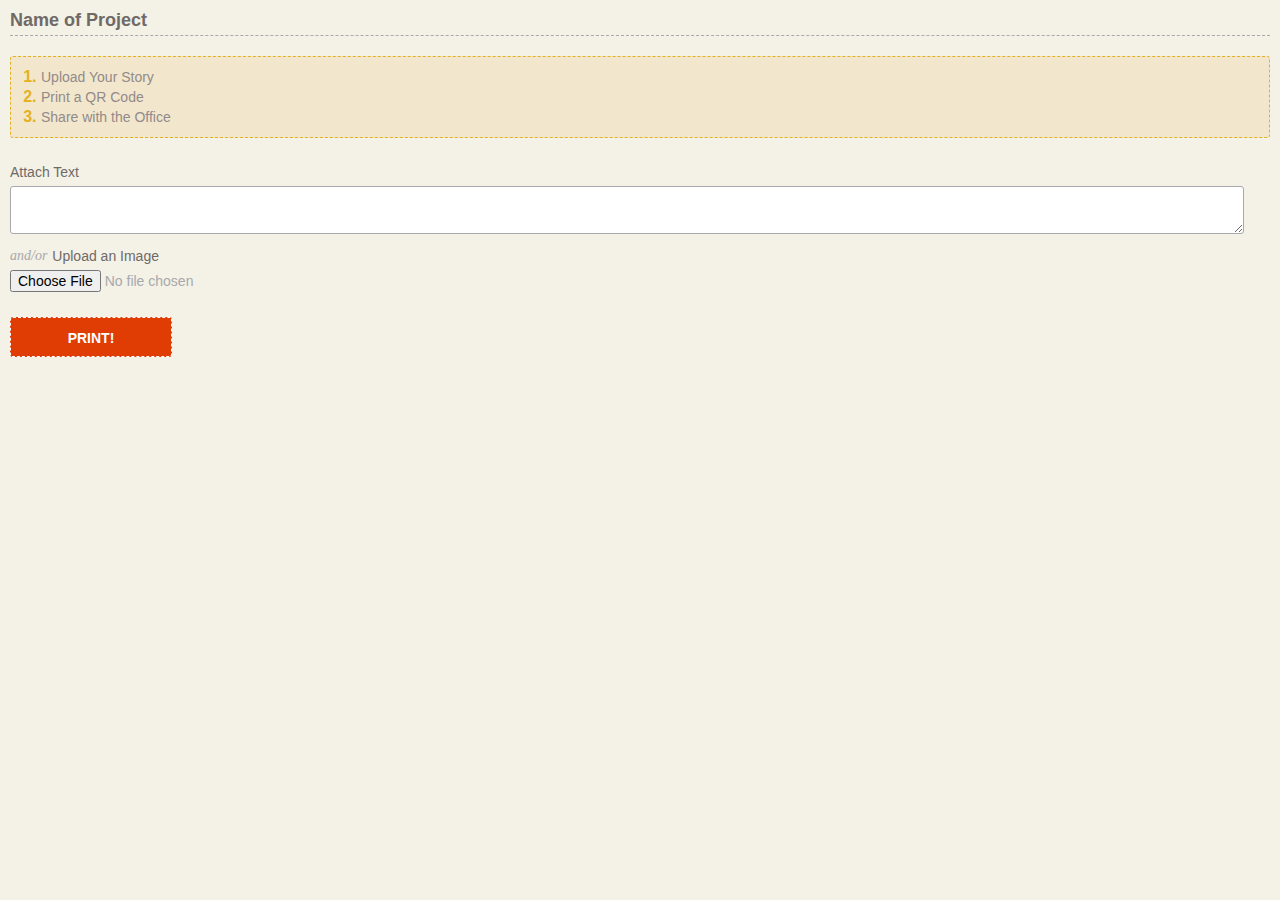
<file: buildout/index.html>
<?xml version="1.0" encoding="UTF-8" ?>
<!DOCTYPE html PUBLIC "-//WAPFORUM//DTD XHTML Mobile 1.0//EN"
"http://www.wapforum.org/DTD/xhtml-mobile10.dtd">

<html xmlns="http://www.w3.org/1999/xhtml">
<head>
	<meta charset="UTF-8">
	<!-- meta name="viewport" content="width=320; initial-scale=1.0; minimum-scale=1.0; maximum-scale=1.0; user-scalable=0;"/ -->
    <meta name="viewport" content="width=device-width; initial-scale=1.0; maximum-scale=1.0; user-scalable=0;" />
    <meta name="apple-mobile-web-app-capable" content="yes" />
    <meta name="apple-mobile-web-app-status-bar-style" content="black" />
    <meta name="apple-touch-fullscreen" content="yes" />
	<title>Name of Project</title>

    <link rel="apple-touch-icon" href="" />
    <link rel="stylesheet" href="main.css" type="text/css" media="screen, projection" />
</head>

<body>
<div id="container">
    <div id="header">
        <h1>Name of Project</h1>
    </div>
    <div id="content">
        <div id="story">
            <ol>
                <li><span>Upload Your Story</span></li>
                <li><span>Print a QR Code</span></li>
                <li><span>Share with the Office</span></li>
            </ol>
        </div>
        <form method="GET" >
            <ul>
                <li>
                    <label>Attach Text</label>
                    <textarea type="text"></textarea>
                </li>
                <li class="clear">
                    <label><span class="formHelper">and/or</span>Upload an Image</label>
                    <input type="file" />
                    <div class="clear"></div>  
                </li>
                <li class="clear">  
                    <a class="button" href="">Print!</a>
                </li>
            </ul>
            <div class="clear"></div>
        </form>
    </div>
</div>

</body>
</html>
</file>
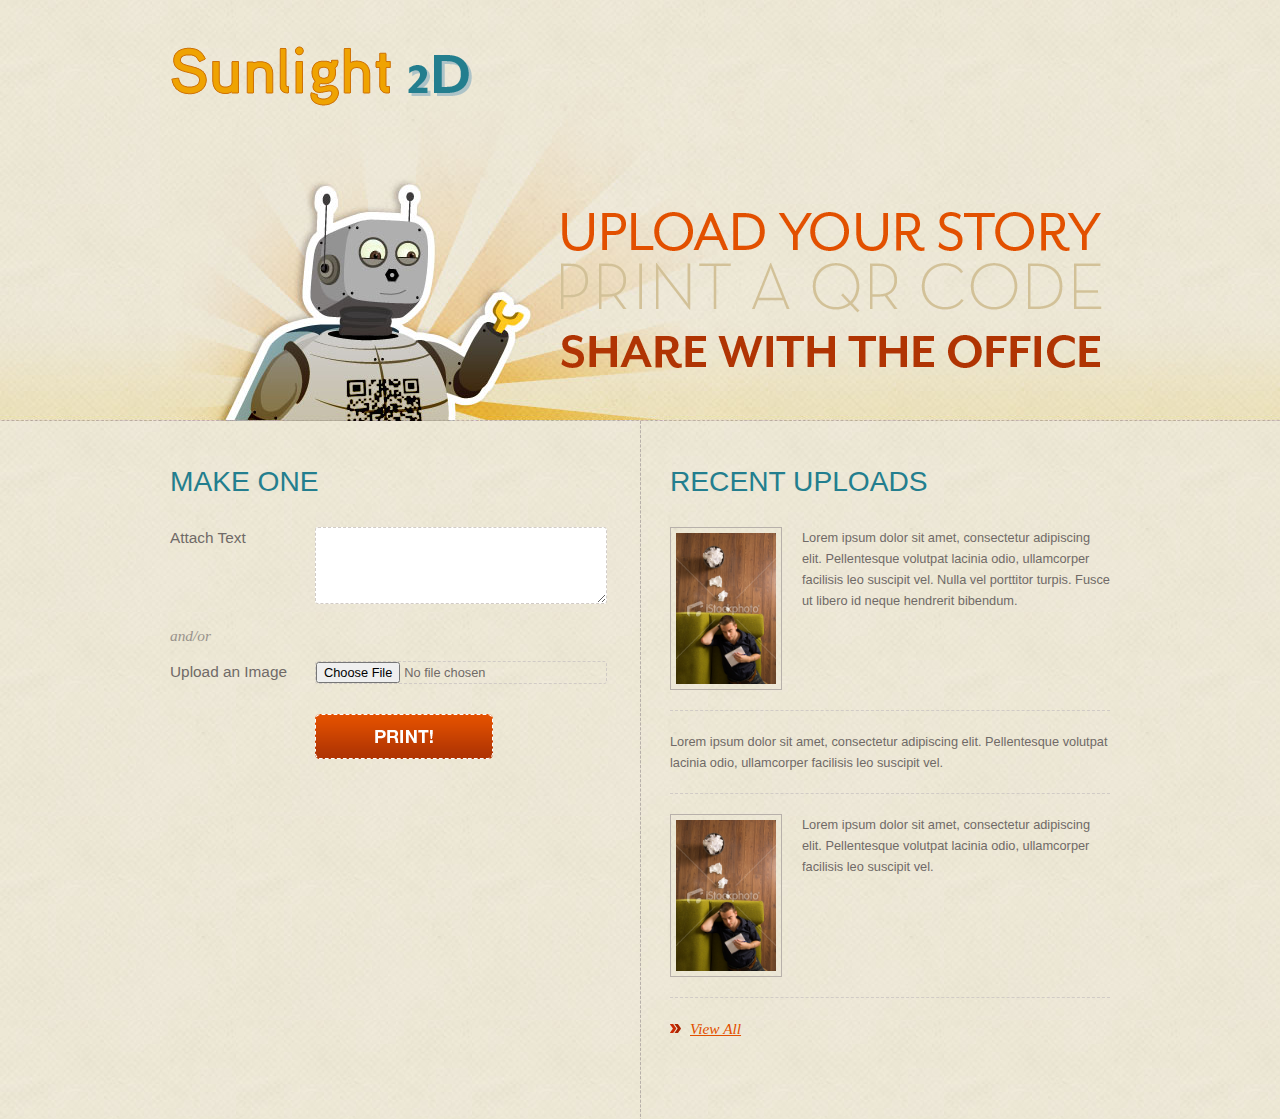
<file: site/index.html>
<!DOCTYPE html PUBLIC "-//W3C//DTD XHTML 1.0 Transitional//EN" "http://www.w3.org/TR/xhtml1/DTD/xhtml1-transitional.dtd">
<html xmlns="http://www.w3.org/1999/xhtml" >
    <head>
        <meta name="keywords" content="" />
        <meta name="description" content="" />
        <meta http-equiv="Content-Type" content="text/html; charset=UTF-8" />
        <title>Sunlight 2D</title>
        <link rel="stylesheet" href="main.css" type="text/css" media="screen" />
        
        <script type="text/javascript" src="http://use.typekit.com/rum2sap.js"></script>
        <script type="text/javascript">try{Typekit.load();}catch(e){}</script>

        <!--[if IE 6]><link rel="stylesheet" href="buggy.css" type="text/css" media="screen" /><![endif]-->
        <!--[if IE 7]><link rel="stylesheet" href="buggy7.css" type="text/css" media="screen" /><![endif]-->

    </head>
    <body class="home">
        <div id="header">
            <h1><a href="#">Sunlight 2D</a></h1>
        </div>
        <div id="featureBoxWrapper">
            <div id="featureBox">
                <div id="wrapper">
                <ol>
                    <li>Upload Your Story</li>
                    <li>Print a QR Code</li>
                    <li>Share With the Office</li>
                </ol> 
                </div>   
            </div>
        </div>
        <div id="pageMain">
            <div id="ltColumn">
                <h2>Make One</h2>
                <form action="#">
                    <ul>
                        <li>
                            <label>Attach Text</label>
                            <textarea rows="5" cols="32" name="description"></textarea>
                        </li>
                        <li>
                            <span class="helperText">and/or</span>
                            <label>Upload an Image</label>
                            <input type="file"/>
                        </li>
                        <li>
                            <button class="printBtn" type="submit">
                                <span>Print!</span>
                            </button>
                        </li>    
                    </ul>
                </form>
            </div>  
            <div id="rtColumn">
                <h2>Recent Uploads</h2>
                <ul id="recentList">
                    <li>
                        <img src="images/test.jpg"/>
                        <p>Lorem ipsum dolor sit amet, consectetur adipiscing elit. Pellentesque volutpat lacinia odio, ullamcorper facilisis leo suscipit vel. Nulla vel porttitor turpis. Fusce ut libero id neque hendrerit bibendum.</p>
                        <div class="clear"></div>
                    </li>
                    <li>
                        <p>Lorem ipsum dolor sit amet, consectetur adipiscing elit. Pellentesque volutpat lacinia odio, ullamcorper facilisis leo suscipit vel.</p>
                        <div class="clear"></div>
                    </li>
                    <li>
                        <img src="images/test.jpg"/>
                        <p>Lorem ipsum dolor sit amet, consectetur adipiscing elit. Pellentesque volutpat lacinia odio, ullamcorper facilisis leo suscipit vel.</p>
                        <div class="clear"></div>
                    </li>    
                </ul>
                <a class="moreLink" href="#">View All</a>
            </div>  
            <div class="clear"></div> 
        </div>       
    </body>
</html>
</file>
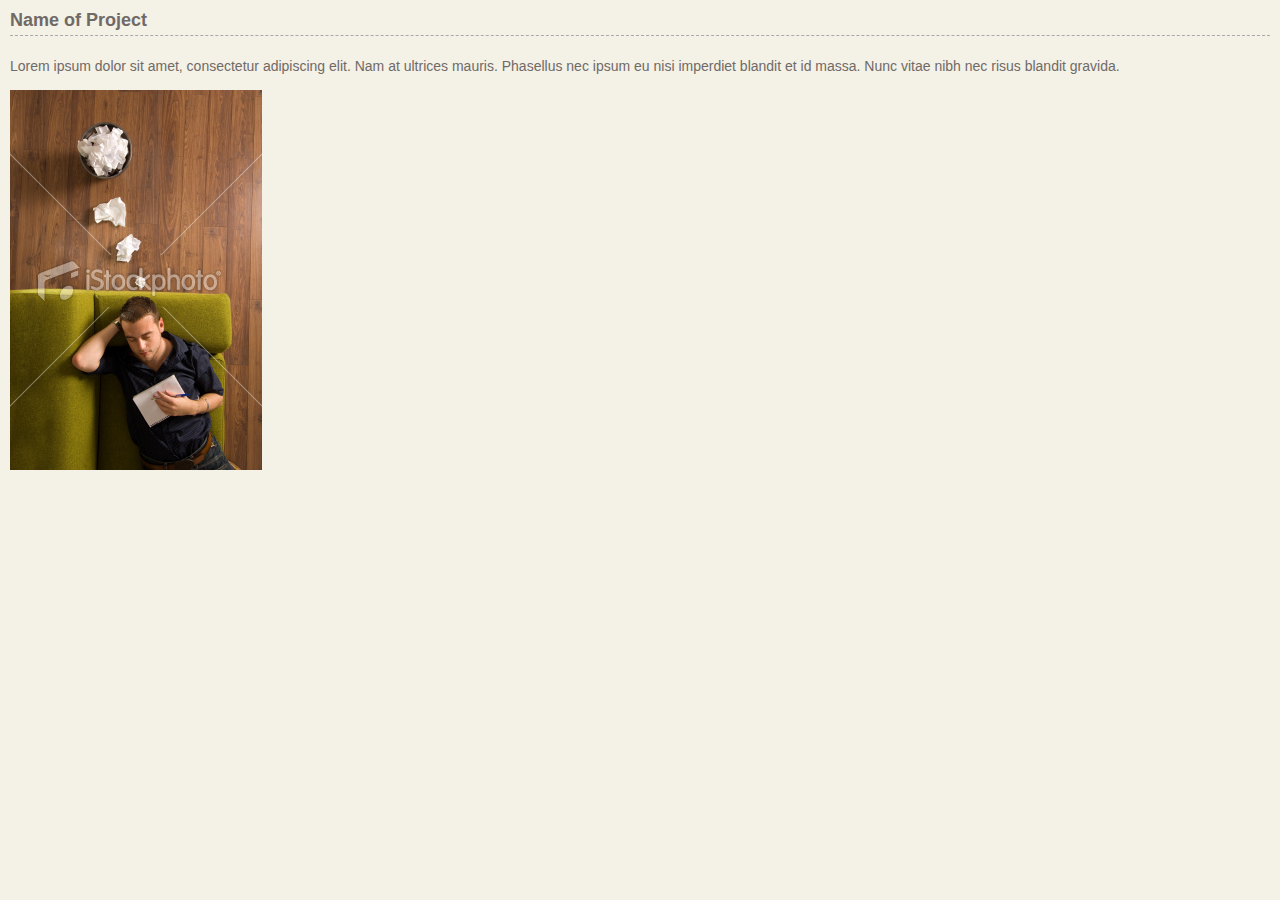
<file: buildout/story.html>
<?xml version="1.0" encoding="UTF-8" ?>
<!DOCTYPE html PUBLIC "-//WAPFORUM//DTD XHTML Mobile 1.0//EN"
"http://www.wapforum.org/DTD/xhtml-mobile10.dtd">

<html xmlns="http://www.w3.org/1999/xhtml">
<head>
	<meta charset="UTF-8">
	<!-- meta name="viewport" content="width=320; initial-scale=1.0; minimum-scale=1.0; maximum-scale=1.0; user-scalable=0;"/ -->
    <meta name="viewport" content="width=device-width; initial-scale=1.0; maximum-scale=1.0; user-scalable=0;" />
    <meta name="apple-mobile-web-app-capable" content="yes" />
    <meta name="apple-mobile-web-app-status-bar-style" content="black" />
    <meta name="apple-touch-fullscreen" content="yes" />
	<title></title>

    <link rel="apple-touch-icon" href="http://assets.transparencycamp.org.s3.amazonaws.com/1.0/images/iphone_icon.png" />
    <link rel="stylesheet" href="main.css" type="text/css" media="screen, projection" />
</head>

<body>
<div id="container">
    <div id="header">
        <h1>Name of Project</h1>
    </div>
    <div id="content">
        <p>Lorem ipsum dolor sit amet, consectetur adipiscing elit. Nam at ultrices mauris. Phasellus nec ipsum eu nisi imperdiet blandit et id massa. Nunc vitae nibh nec risus blandit gravida.</p>
        <img alt="testImage" src="images/test.jpg"/>
    </div>	
</div>

</body>
</html>
</file>
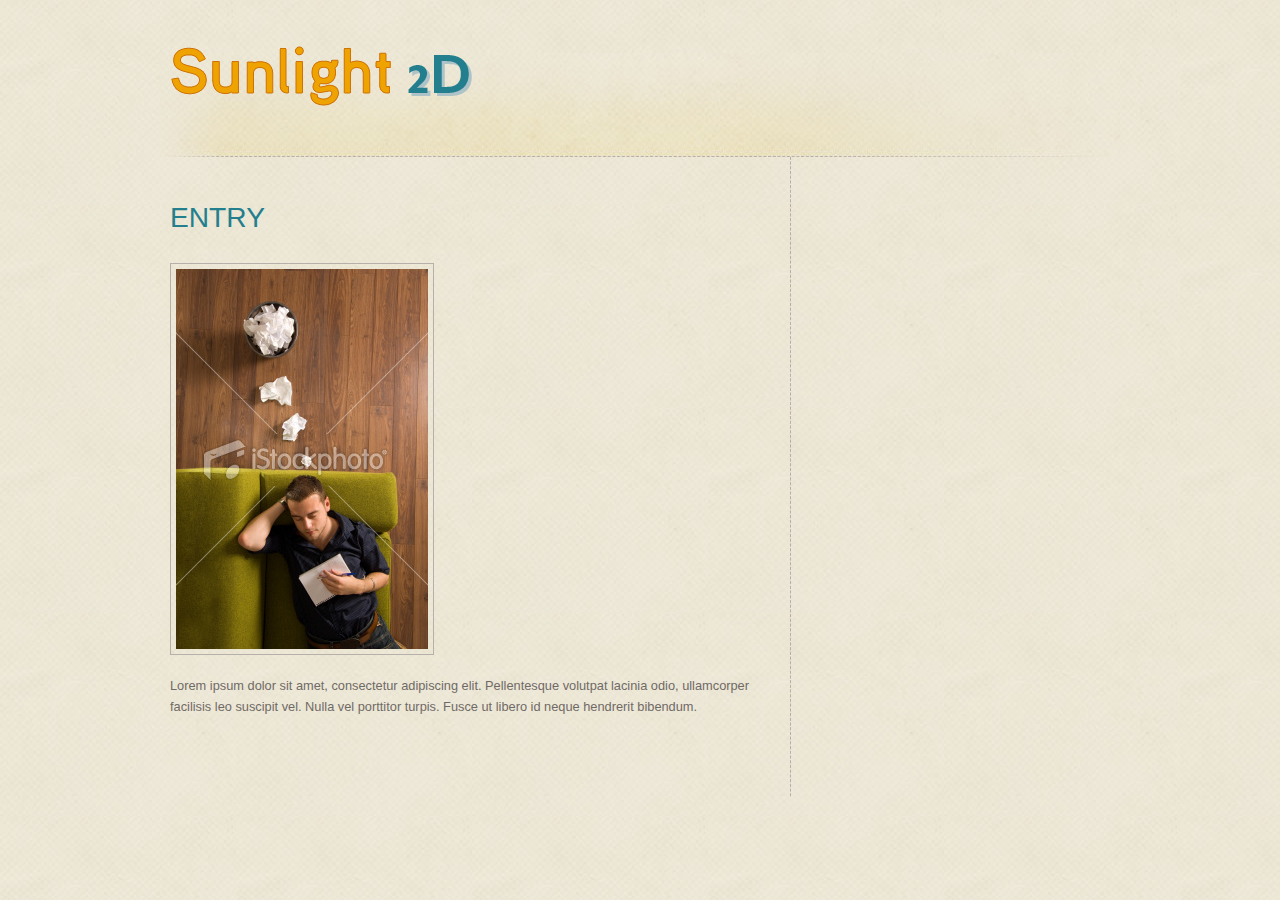
<file: site/story.html>
<!DOCTYPE html PUBLIC "-//W3C//DTD XHTML 1.0 Transitional//EN" "http://www.w3.org/TR/xhtml1/DTD/xhtml1-transitional.dtd">
<html xmlns="http://www.w3.org/1999/xhtml" >
    <head>
        <meta name="keywords" content="" />
        <meta name="description" content="" />
        <meta http-equiv="Content-Type" content="text/html; charset=UTF-8" />
        <title>Sunlight 2D</title>
        <link rel="stylesheet" href="main.css" type="text/css" media="screen" />
        
        <script type="text/javascript" src="http://use.typekit.com/rum2sap.js"></script>
        <script type="text/javascript">try{Typekit.load();}catch(e){}</script>

        <!--[if IE 6]><link rel="stylesheet" href="buggy.css" type="text/css" media="screen" /><![endif]-->
        <!--[if IE 7]><link rel="stylesheet" href="buggy7.css" type="text/css" media="screen" /><![endif]-->

    </head>
    <body class="story">
        <div id="header">
            <h1><a href="#">Sunlight 2D</a></h1>
        </div>
        <div id="pageMain">
            <div id="ltColumn">
                <h2>Entry</h2>
                <img src="images/test.jpg"/>
                <p>Lorem ipsum dolor sit amet, consectetur adipiscing elit. Pellentesque volutpat lacinia odio, ullamcorper facilisis leo suscipit vel. Nulla vel porttitor turpis. Fusce ut libero id neque hendrerit bibendum.</p>
            </div>  
            <div id="rtColumn">
            </div>  
            <div class="clear"></div> 
        </div>       
    </body>
</html>
</file>
<file: buildout/main.css>
/*
 * YUI Resect CSS version: 2.2.2 
 * Copyright (c) 2007, Yahoo! Inc. All rights reserved.
 * Licensed under the BSD License: http://developer.yahoo.net/yui/license.txt
 */
body,div,dl,dt,dd,ul,ol,li,h1,h2,h3,h4,h5,h6,pre,form,fieldset,input,textarea,optgroup,button,p,blockquote,th,td{margin:0;padding:0;}h1,h2,h3,h4,h5,h6{font-size:100%;font-weight:normal;}table{border-collapse:collapse;border-spacing:0;}caption,th{text-align:left;}ol,ul{list-style:none;}fieldset,img{border:0;}input,textarea,select,optgroup,option,button{font-family:inherit;font-size:100%;}button,input {width: auto;overflow: visible;}optgroup,address,caption,cite,code,dfn,em,strong,th,var{font-style:normal;font-weight:normal;}q:before,q:after{content:'';}abbr,acronym {border:0;}
dl li{list-style: none;}

a:link{outline: none; color: #046f8c;}
a:visited{outline: none; color: #046f8c}
a:hover{outline: none; color: #046f8c}
a:active{outline: none; color: #046f8c}

body{
    color:#706a67;
    font-size: 14px;
    line-height: 20px;
    font-family: Helvetica Neue, Helvetica, Arial, sans-serif;
    min-width: 300px;
    padding: 10px;
    background-color: #F4F1E6;
}

h1 { font-size: 18px; font-weight: bold; border-bottom: 1px dashed #A7A9AC; margin-bottom: 20px; padding-bottom: 5px;}

p { margin-bottom: 1em;}

a.button { -moz-border-radius: 3px; -webkit-border-radius: 3px; background-color: #E03D05; padding: 10px 10px 8px; text-decoration: none; display: block; color: #fff; text-transform: uppercase; text-align: center; width: 140px; border:1px dashed #FCFAFA; font-weight: bold; margin-top: 25px;}
textarea { padding: 5px; width: 97%; font-size: 16px;}

div#story { background-color: #F2E7CC; border: dashed 1px #E4B123; padding: 10px; -moz-border-radius: 3px; -webkit-border-radius: 3px; margin-bottom: 25px;}
ol { list-style-type: decimal; color: #E4B123; font-weight: bold; padding-left: 20px; font-size: 16px;}
ol span { font-weight: normal; color: #938A8A; font-size: 14px;}

form { margin-top: 10px;}
form li { margin-bottom: 8px;}
label { display: block; margin-bottom: 5px; line-height: 18px;}
input {color: #A7A9AC;}
textarea { border: solid 1px #A7A9AC; -moz-border-radius: 3px; -webkit-border-radius: 3px;}
span.formHelper { display: block; color: #A7A9AC; font-style: oblique; font-family: Georgia, Times New Roman, Times, serif; margin-right: 5px; float: left;}

span.tip { color: #E03D05; font-weight: bold; text-transform: uppercase;}

img { max-width: 300px;}

.clear{ clear: both;}
</file>
<file: site/main.css>
/*
 * YUI Resect CSS version: 2.2.2 
 * Copyright (c) 2007, Yahoo! Inc. All rights reserved.
 * Licensed under the BSD License: http://developer.yahoo.net/yui/license.txt
 */
body,div,dl,dt,dd,ul,ol,li,h1,h2,h3,h4,h5,h6,pre,form,fieldset,input,textarea,optgroup,button,p,blockquote,th,td{margin:0;padding:0;}h1,h2,h3,h4,h5,h6{font-size:100%;font-weight:normal;}table{border-collapse:collapse;border-spacing:0;}caption,th{text-align:left;}ol,ul{list-style:none;}fieldset,img{border:0;}input,textarea,select,optgroup,option,button{font-family:inherit;font-size:100%;}button,input {width: auto;overflow: visible;}optgroup,address,caption,cite,code,dfn,em,strong,th,var{font-style:normal;font-weight:normal;}q:before,q:after{content:'';}abbr,acronym {border:0;}
dl li{list-style: none;}

a:link {outline: none; color: #e25000;}
a:visited {outline: none; color: #e25000}
a:hover {outline: none; color: #e25000}
a:active {outline: none; color: #e25000}

body{
	color:#706a67;
	background: url(images/bg.jpg) top left repeat;
	font-size: 80%;
  	line-height: 21px;
  	font-family: Helvetica Neue, Helvetica, Arial, sans-serif;
}

h1 { padding-top: 45px; width: 304px; height: 62px; position: relative;}
h1 a { background: url(images/logo.png) top left no-repeat; display: block; text-indent: -9999em; width: 304px; height: 62px; }

div#header, div#pageMain { width: 940px; margin: 0 auto; padding: 0 10px;}
div#featureBoxWrapper { background: url(images/featureWrapper_bg.jpg) bottom left repeat-x;}
div#featureBox { background: url(images/featureImg.jpg) top left no-repeat; width: 960px; height: 334px; margin: -20px auto 0;}
div#featureBox ol { text-indent: -9999em; display: block; background: url(images/featureText.png) top left no-repeat; width: 545px; height: 156px; }
div#wrapper { width: 545px; height: 156px; padding: 125px 0 0 400px;}

body.story div#header { background: url(images/secondaryHeader.jpg) bottom left repeat-x; padding-bottom: 50px;}

div#pageMain { padding-bottom: 80px; background: url(images/divider.png) top center repeat-y;}
body.story div#pageMain { background: url(images/divider.png) 630px top repeat-y;}

div#ltColumn { float: left; padding-right: 30px; width: 440px; padding-top: 50px;}
div#rtColumn { float: left; margin-left: 30px; width: 440px; padding-top: 50px;}

body.story div#ltColumn { width: 600px;}
body.story div#rtColumn { width: 280px;}

#recentList img{ max-width: 100px; border: 1px solid #b7b0aa; padding: 5px; margin-right: 20px; float: left;}
#recentList li { padding-bottom: 20px; margin-bottom: 20px; border-bottom: 1px dashed #d1cbc6;}

body.story img { border: 1px solid #b7b0aa; padding: 5px; margin-bottom: 20px; max-width: 500px;}

a.moreLink { margin-top: 30px; font-size: 120%; font-family: Georgia, Times New Roman, Times, serif; font-style: oblique; background: url(images/arrows.png) left 4px no-repeat; padding-left: 20px;}

h2 { font-size: 220%; text-transform: uppercase; margin-bottom: 35px; color: #237e8e;}

label { font-size: 120%; display: block; margin-bottom: 10px; float: left; width: 145px;}
input, textarea { border: 1px dashed #d1cbc6; -moz-border-radius: 3px; -webkit-border-radius: 3px; width: 290px;}

button { margin-left: 145px; margin-top: 30px; text-indent: -9999em; display: block; border: none; cursor: pointer;}
button.printBtn { width: 178px; height: 45px; background: url(images/btn_print.png) top left no-repeat; }

.helperText { display: block; margin-bottom: 15px; font-size: 120%; font-family: Georgia, Times New Roman, Times, serif; font-style: oblique; color: #99938c;}

ul li { margin-bottom: 15px;}

.clear{ clear: both;}
</file>
